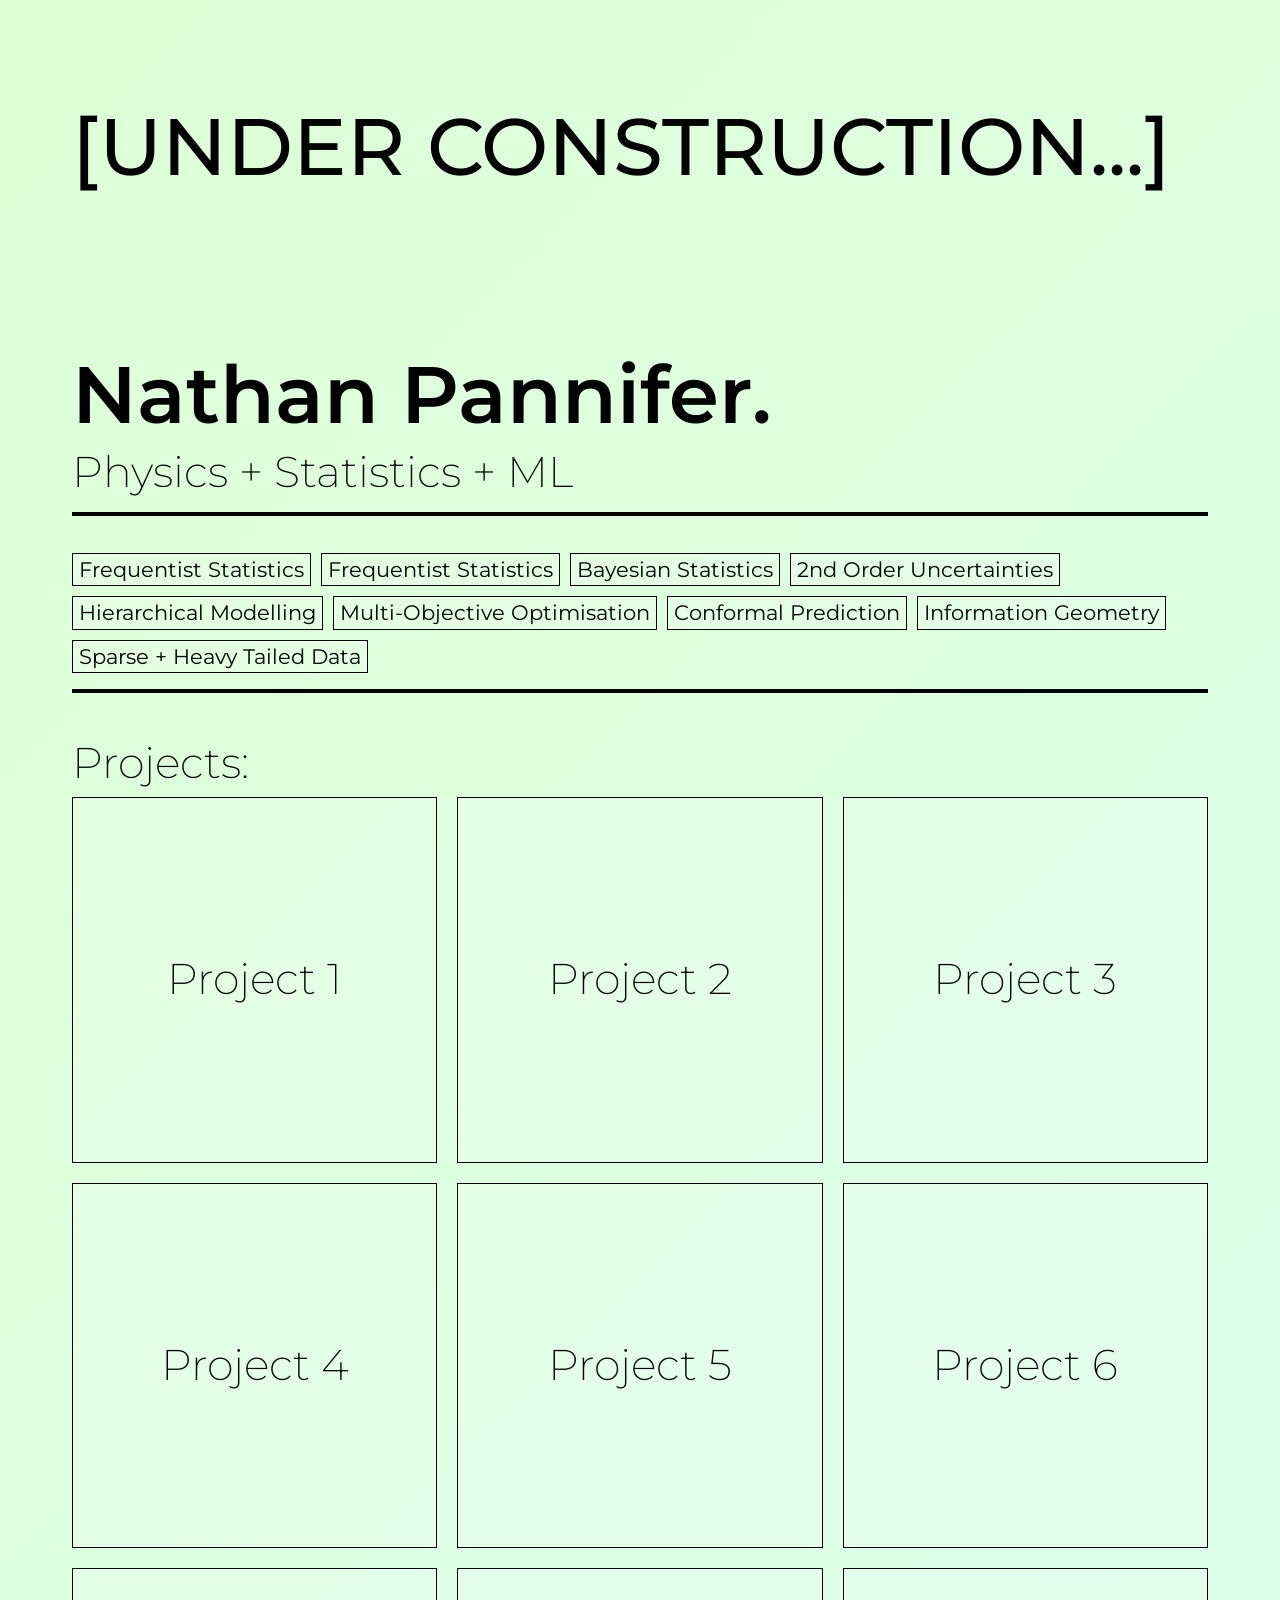
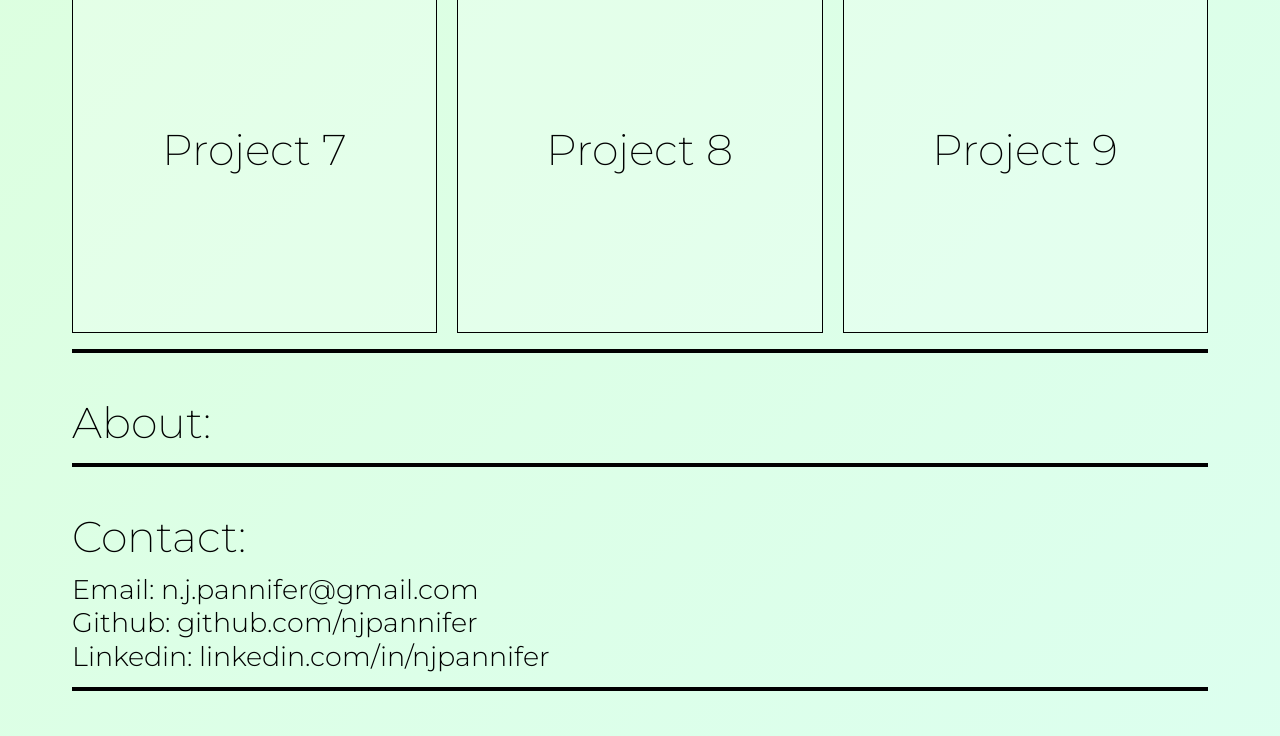
<file: index.html>
<!DOCTYPE html>
<html>

<head>
    <meta charset="UTF-8">
    <meta name="viewport" content="width=device-width, initial-scale=1.0">
    <link rel="stylesheet" href="style.css">
    <title>N. J. Pannifer</title>

    <link rel="preconnect" href="https://fonts.googleapis.com">
    <link rel="preconnect" href="https://fonts.gstatic.com" crossorigin>
    <link href="https://fonts.googleapis.com/css2?family=Montserrat:ital,wght@0,100..900;1,100..900&display=swap" rel="stylesheet">
</head>

<body>
    <div class="mainContent">
        <h2 class = "subTitle reveal" style = "font-weight: 500; font-size: 80px; padding-bottom: 160px;">[UNDER&nbspCONSTRUCTION...]</h2>

        <h1 class = "mainTitle reveal">Nathan Pannifer.</h1>
        <h2 class = "subTitle reveal">Physics&nbsp+ Statistics&nbsp+ ML</h2>

        <hr class = "reveal" style="padding: 10px;">

        <div class = "skillsList">
            <div class = "reveal">Frequentist Statistics</div>
            <div class = "reveal">Frequentist Statistics</div>
            <div class = "reveal">Bayesian Statistics</div>
            <div class = "reveal">2nd Order Uncertainties</div>
            <div class = "reveal">Hierarchical Modelling</div>
            <div class = "reveal">Multi-Objective Optimisation</div>
            <div class = "reveal">Conformal Prediction</div>
            <div class = "reveal">Information Geometry</div>
            <div class = "reveal">Sparse + Heavy Tailed Data</div>
        </div>
        <hr class = "reveal" style="padding: 10px;">

        <h2 class = "subTitle reveal">Projects:</h2>
        <div class="projectsContainer">
            <a class = "reveal" href="projects/project1.html">Project 1</a>
            <a class = "reveal" href="projects/project2.html">Project 2</a>
            <a class = "reveal" href="projects/project3.html">Project 3</a>
            <a class = "reveal" href="projects/project4.html">Project 4</a>
            <a class = "reveal" href="projects/project5.html">Project 5</a>
            <a class = "reveal" href="projects/project6.html">Project 6</a>
            <a class = "reveal" href="projects/project7.html">Project 7</a>
            <a class = "reveal" href="projects/project8.html">Project 8</a>
            <a class = "reveal" href="projects/project9.html">Project 9</a>
        </div>
        <hr class = "reveal" style="padding: 10px;">

        <h2 class = "subTitle reveal">About:</h2>
        <hr class = "reveal" style="padding: 10px;">

        <h2 class = "subTitle reveal" style = "padding-bottom: 10px;">Contact:</h2>
        <p class = "bodyText reveal">Email: n.j.pannifer@gmail.com</p>
        <p class = "bodyText reveal">Github: github.com/njpannifer</p>
        <p class = "bodyText reveal">Linkedin: linkedin.com/in/njpannifer</p>
        <hr class = "reveal" style="padding: 10px;">

    </div>

</body>

</html>
</file>
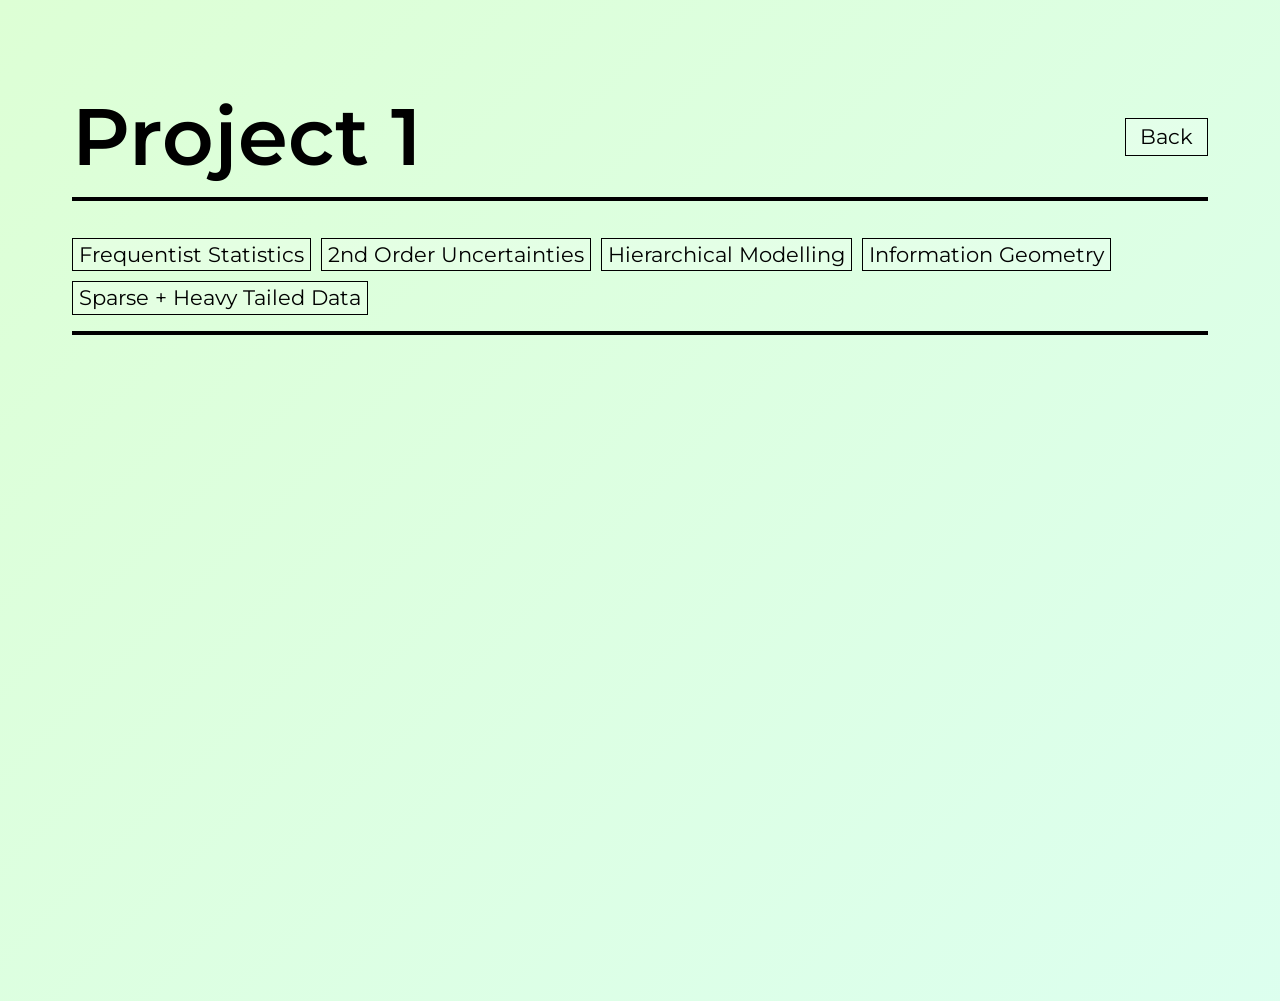
<file: projects/project1.html>
<!DOCTYPE html>
<html>

<head>
    <meta charset="UTF-8">
    <meta name="viewport" content="width=device-width, initial-scale=1.0">
    <link rel="stylesheet" href="../style.css">
    <title>Project 1 - N. J. Pannifer</title>

    <link rel="preconnect" href="https://fonts.googleapis.com">
    <link rel="preconnect" href="https://fonts.gstatic.com" crossorigin>
    <link href="https://fonts.googleapis.com/css2?family=Montserrat:ital,wght@0,100..900;1,100..900&display=swap" rel="stylesheet">
</head>

<body>
    <div class="mainContent">
        <div class="pageHeader">
            <h1 class = "mainTitle reveal">Project 1</h1>
            <a class="backLink reveal" href="../index.html">Back</a>
        </div>
        <hr class = "reveal" style="padding: 10px;">

        <div class = "skillsList">
            <div class = "reveal">Frequentist Statistics</div>
            <div class = "reveal">2nd Order Uncertainties</div>
            <div class = "reveal">Hierarchical Modelling</div>
            <div class = "reveal">Information Geometry</div>
            <div class = "reveal">Sparse + Heavy Tailed Data</div>
        </div>
        <hr class = "reveal" style="padding: 10px;">
    </div>

</body>

</html>
</file>
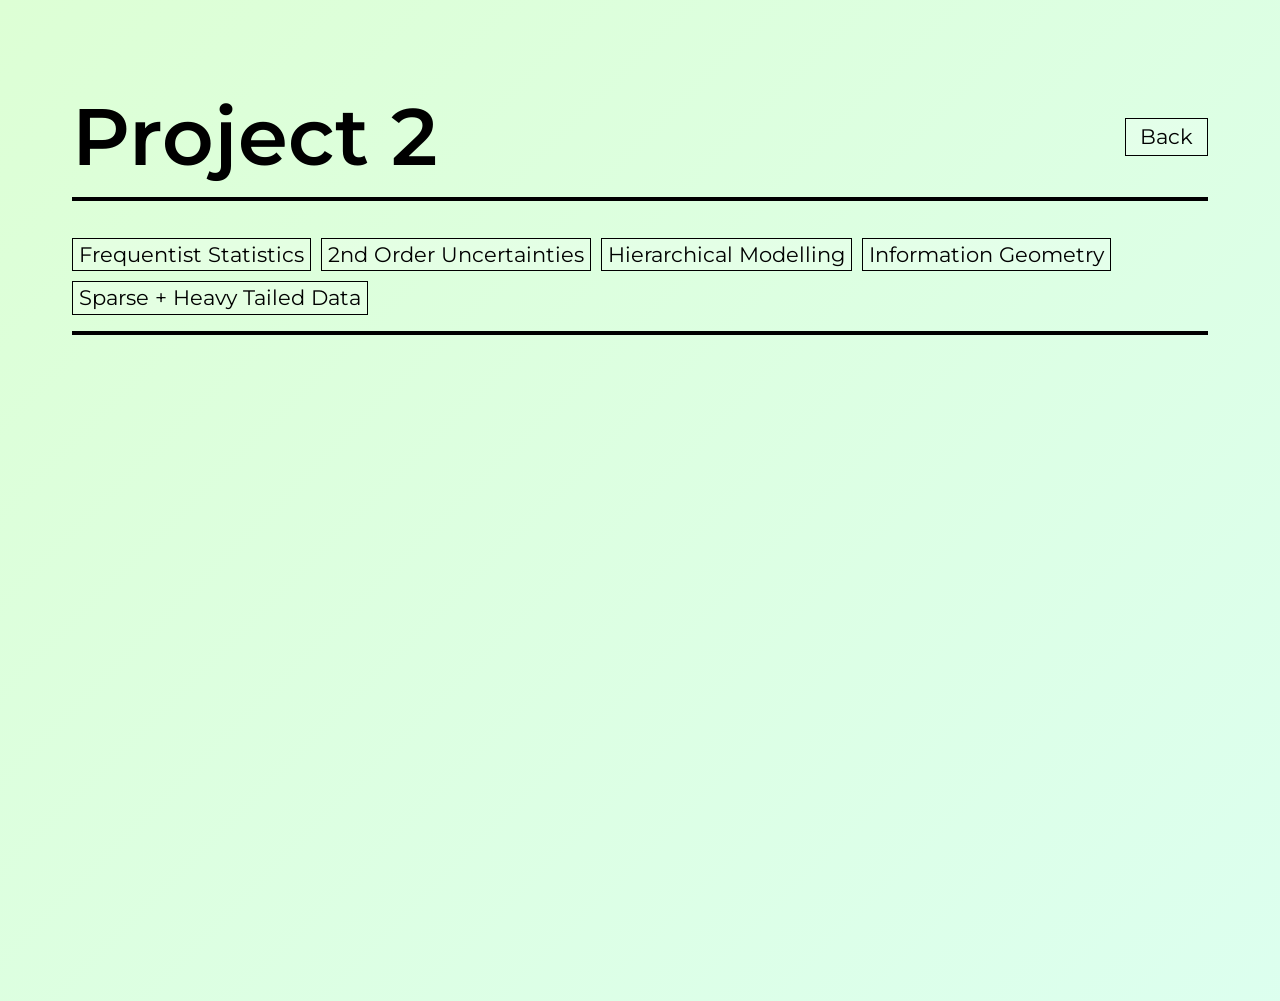
<file: projects/project2.html>
<!DOCTYPE html>
<html>

<head>
    <meta charset="UTF-8">
    <meta name="viewport" content="width=device-width, initial-scale=1.0">
    <link rel="stylesheet" href="../style.css">
    <title>Project 1 - N. J. Pannifer</title>

    <link rel="preconnect" href="https://fonts.googleapis.com">
    <link rel="preconnect" href="https://fonts.gstatic.com" crossorigin>
    <link href="https://fonts.googleapis.com/css2?family=Montserrat:ital,wght@0,100..900;1,100..900&display=swap" rel="stylesheet">
</head>

<body>
    <div class="mainContent">
        <div class="pageHeader">
            <h1 class = "mainTitle reveal">Project 2</h1>
            <a class="backLink reveal" href="../index.html">Back</a>
        </div>
        <hr class = "reveal" style="padding: 10px;">

        <div class = "skillsList">
            <div class = "reveal">Frequentist Statistics</div>
            <div class = "reveal">2nd Order Uncertainties</div>
            <div class = "reveal">Hierarchical Modelling</div>
            <div class = "reveal">Information Geometry</div>
            <div class = "reveal">Sparse + Heavy Tailed Data</div>
        </div>
        <hr class = "reveal" style="padding: 10px;">
    </div>

</body>

</html>
</file>
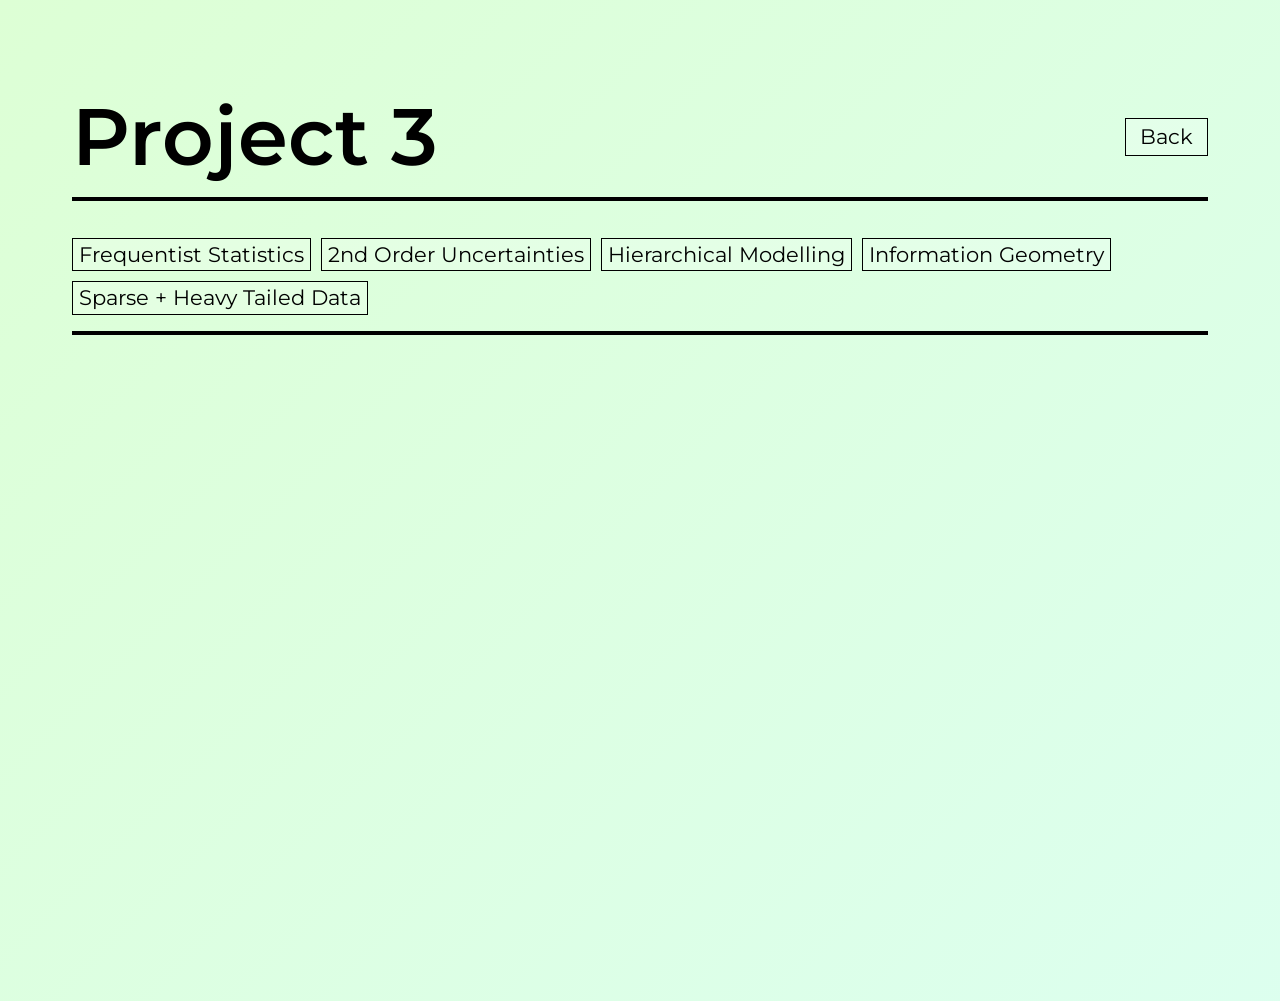
<file: projects/project3.html>
<!DOCTYPE html>
<html>

<head>
    <meta charset="UTF-8">
    <meta name="viewport" content="width=device-width, initial-scale=1.0">
    <link rel="stylesheet" href="../style.css">
    <title>Project 1 - N. J. Pannifer</title>

    <link rel="preconnect" href="https://fonts.googleapis.com">
    <link rel="preconnect" href="https://fonts.gstatic.com" crossorigin>
    <link href="https://fonts.googleapis.com/css2?family=Montserrat:ital,wght@0,100..900;1,100..900&display=swap" rel="stylesheet">
</head>

<body>
    <div class="mainContent">
        <div class="pageHeader">
            <h1 class = "mainTitle reveal">Project 3</h1>
            <a class="backLink reveal" href="../index.html">Back</a>
        </div>
        <hr class = "reveal" style="padding: 10px;">

        <div class = "skillsList">
            <div class = "reveal">Frequentist Statistics</div>
            <div class = "reveal">2nd Order Uncertainties</div>
            <div class = "reveal">Hierarchical Modelling</div>
            <div class = "reveal">Information Geometry</div>
            <div class = "reveal">Sparse + Heavy Tailed Data</div>
        </div>
        <hr class = "reveal" style="padding: 10px;">
    </div>

</body>

</html>
</file>
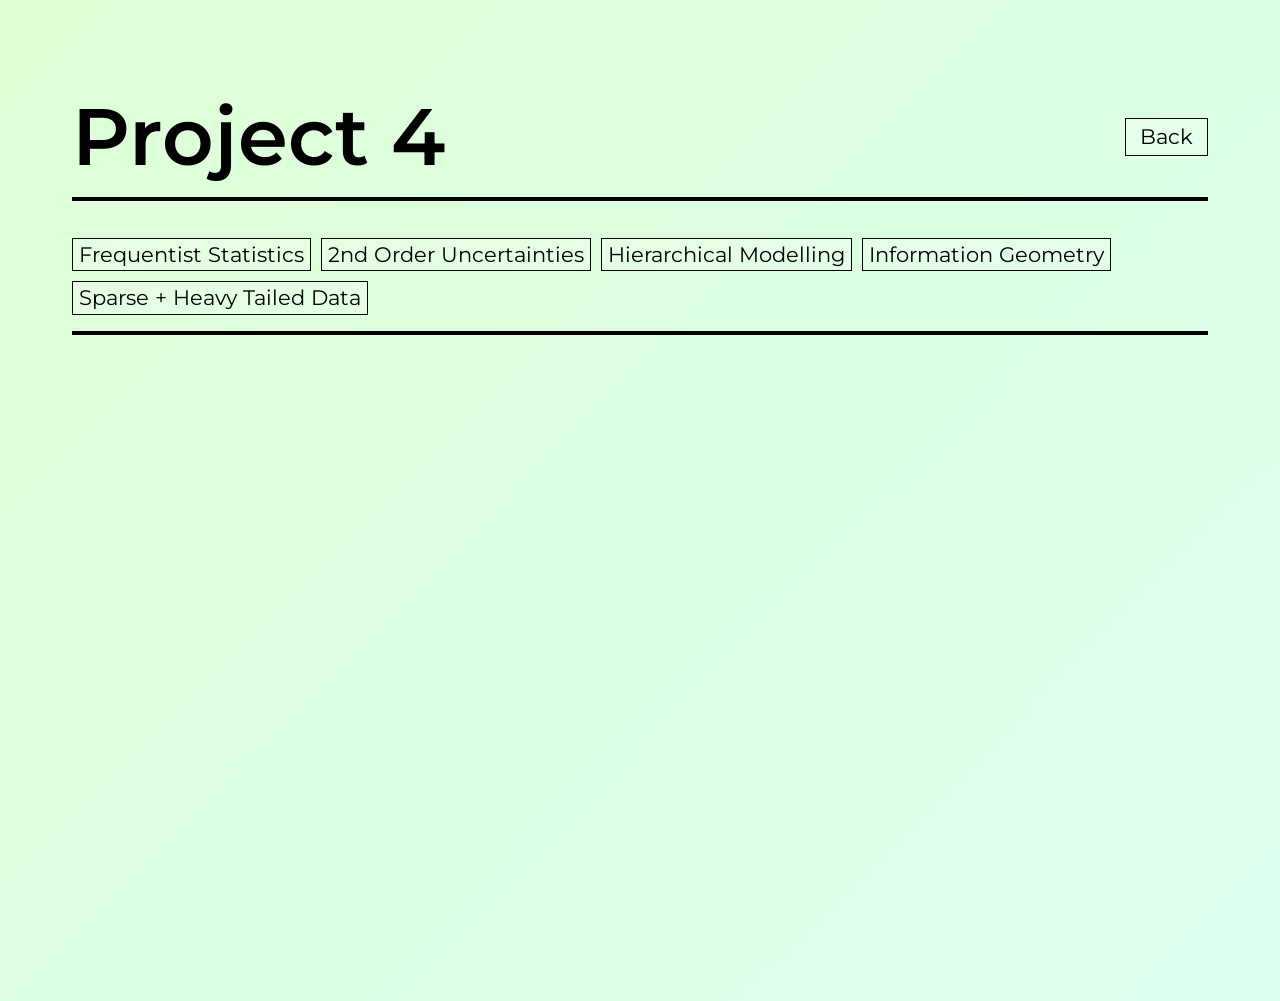
<file: projects/project4.html>
<!DOCTYPE html>
<html>

<head>
    <meta charset="UTF-8">
    <meta name="viewport" content="width=device-width, initial-scale=1.0">
    <link rel="stylesheet" href="../style.css">
    <title>Project 1 - N. J. Pannifer</title>

    <link rel="preconnect" href="https://fonts.googleapis.com">
    <link rel="preconnect" href="https://fonts.gstatic.com" crossorigin>
    <link href="https://fonts.googleapis.com/css2?family=Montserrat:ital,wght@0,100..900;1,100..900&display=swap" rel="stylesheet">
</head>

<body>
    <div class="mainContent">
        <div class="pageHeader">
            <h1 class = "mainTitle reveal">Project 4</h1>
            <a class="backLink reveal" href="../index.html">Back</a>
        </div>
        <hr class = "reveal" style="padding: 10px;">

        <div class = "skillsList">
            <div class = "reveal">Frequentist Statistics</div>
            <div class = "reveal">2nd Order Uncertainties</div>
            <div class = "reveal">Hierarchical Modelling</div>
            <div class = "reveal">Information Geometry</div>
            <div class = "reveal">Sparse + Heavy Tailed Data</div>
        </div>
        <hr class = "reveal" style="padding: 10px;">
    </div>

</body>

</html>
</file>
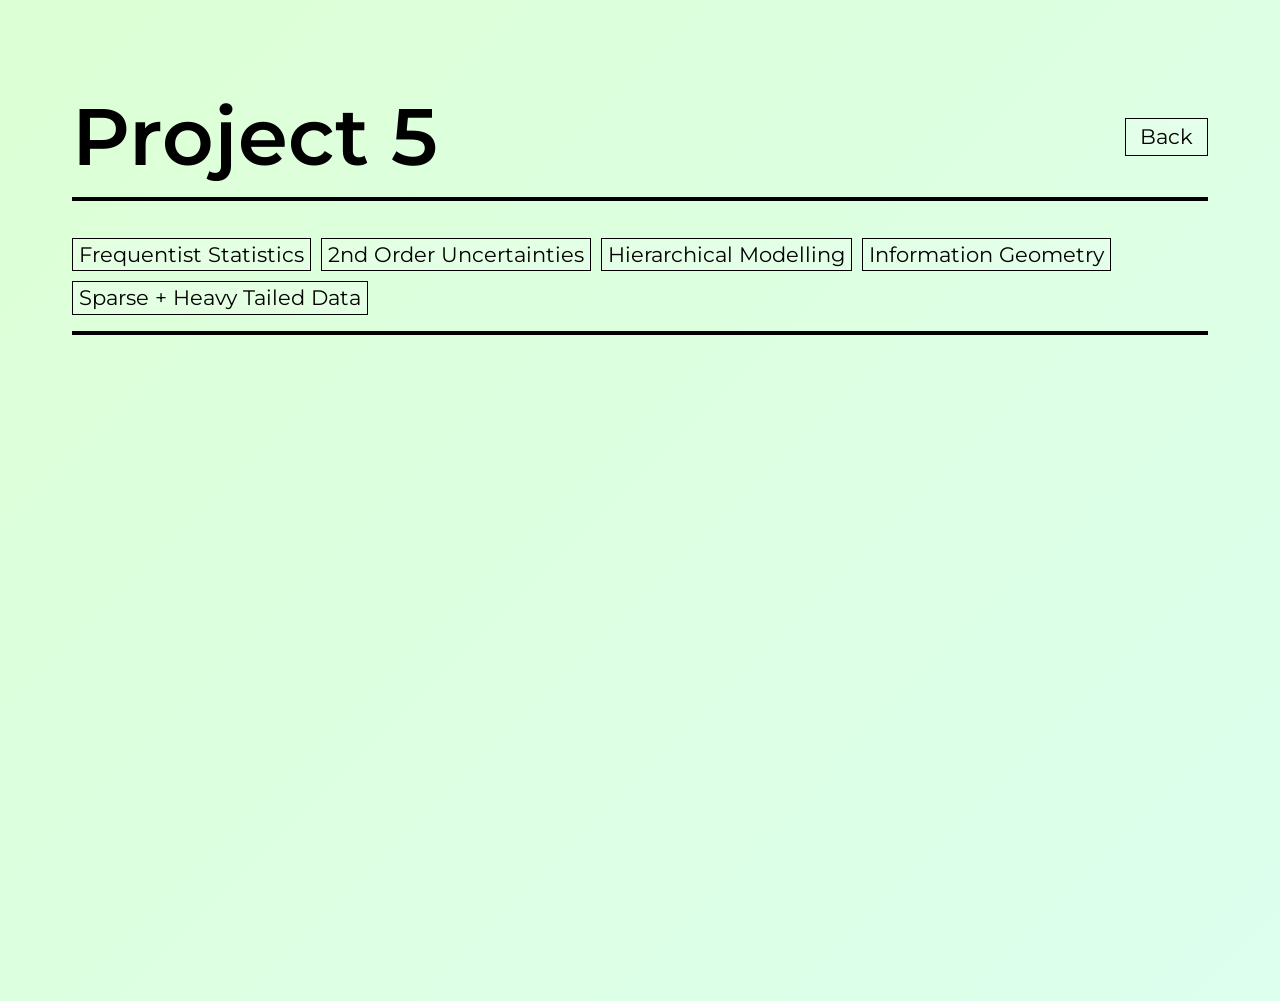
<file: projects/project5.html>
<!DOCTYPE html>
<html>

<head>
    <meta charset="UTF-8">
    <meta name="viewport" content="width=device-width, initial-scale=1.0">
    <link rel="stylesheet" href="../style.css">
    <title>Project 1 - N. J. Pannifer</title>

    <link rel="preconnect" href="https://fonts.googleapis.com">
    <link rel="preconnect" href="https://fonts.gstatic.com" crossorigin>
    <link href="https://fonts.googleapis.com/css2?family=Montserrat:ital,wght@0,100..900;1,100..900&display=swap" rel="stylesheet">
</head>

<body>
    <div class="mainContent">
        <div class="pageHeader">
            <h1 class = "mainTitle reveal">Project 5</h1>
            <a class="backLink reveal" href="../index.html">Back</a>
        </div>
        <hr class = "reveal" style="padding: 10px;">

        <div class = "skillsList">
            <div class = "reveal">Frequentist Statistics</div>
            <div class = "reveal">2nd Order Uncertainties</div>
            <div class = "reveal">Hierarchical Modelling</div>
            <div class = "reveal">Information Geometry</div>
            <div class = "reveal">Sparse + Heavy Tailed Data</div>
        </div>
        <hr class = "reveal" style="padding: 10px;">
    </div>

</body>

</html>
</file>
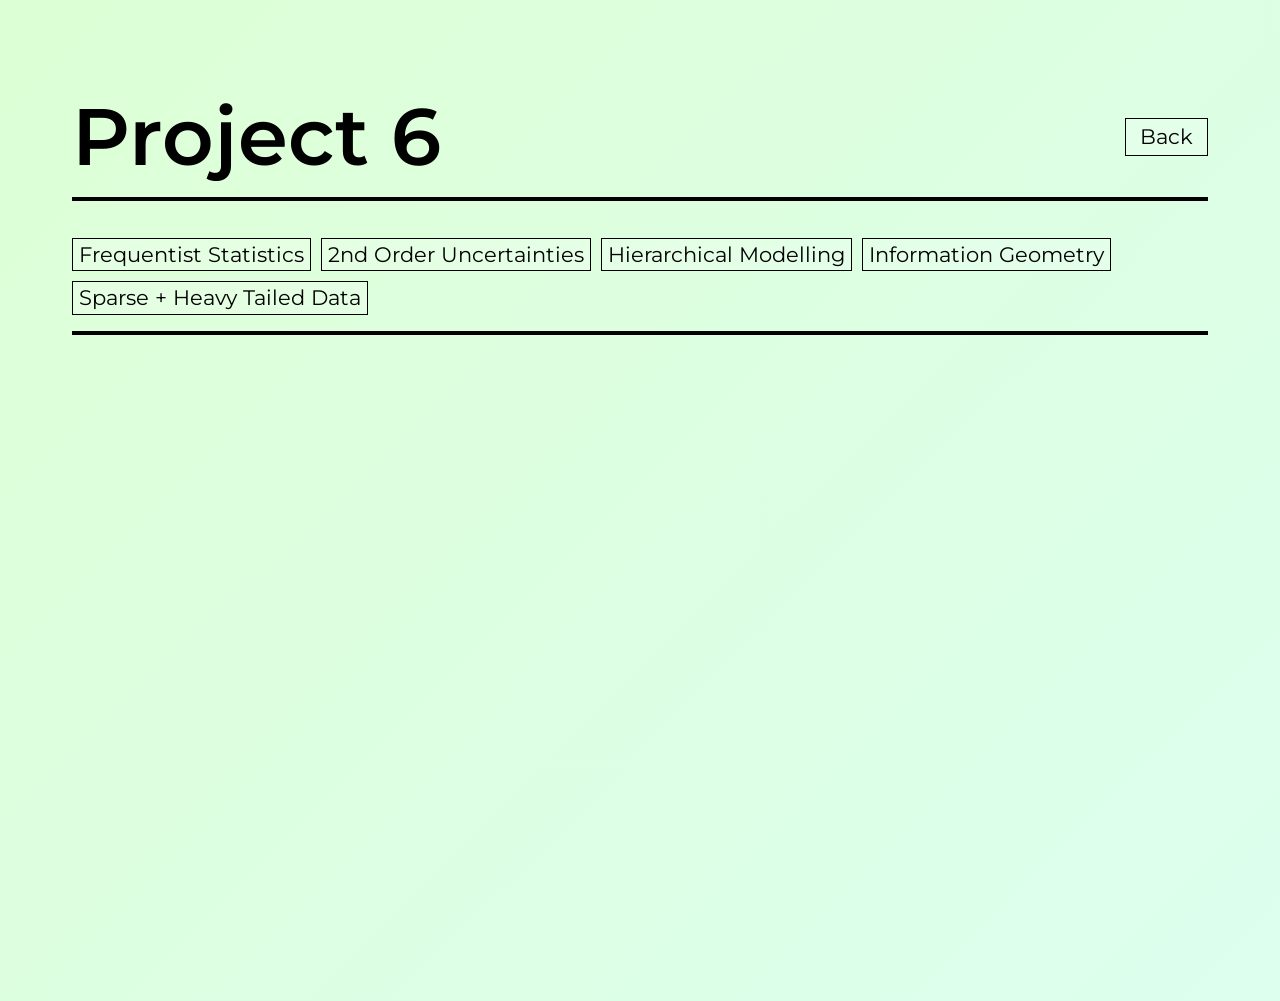
<file: projects/project6.html>
<!DOCTYPE html>
<html>

<head>
    <meta charset="UTF-8">
    <meta name="viewport" content="width=device-width, initial-scale=1.0">
    <link rel="stylesheet" href="../style.css">
    <title>Project 1 - N. J. Pannifer</title>

    <link rel="preconnect" href="https://fonts.googleapis.com">
    <link rel="preconnect" href="https://fonts.gstatic.com" crossorigin>
    <link href="https://fonts.googleapis.com/css2?family=Montserrat:ital,wght@0,100..900;1,100..900&display=swap" rel="stylesheet">
</head>

<body>
    <div class="mainContent">
        <div class="pageHeader">
            <h1 class = "mainTitle reveal">Project 6</h1>
            <a class="backLink reveal" href="../index.html">Back</a>
        </div>
        <hr class = "reveal" style="padding: 10px;">

        <div class = "skillsList">
            <div class = "reveal">Frequentist Statistics</div>
            <div class = "reveal">2nd Order Uncertainties</div>
            <div class = "reveal">Hierarchical Modelling</div>
            <div class = "reveal">Information Geometry</div>
            <div class = "reveal">Sparse + Heavy Tailed Data</div>
        </div>
        <hr class = "reveal" style="padding: 10px;">
    </div>

</body>

</html>
</file>
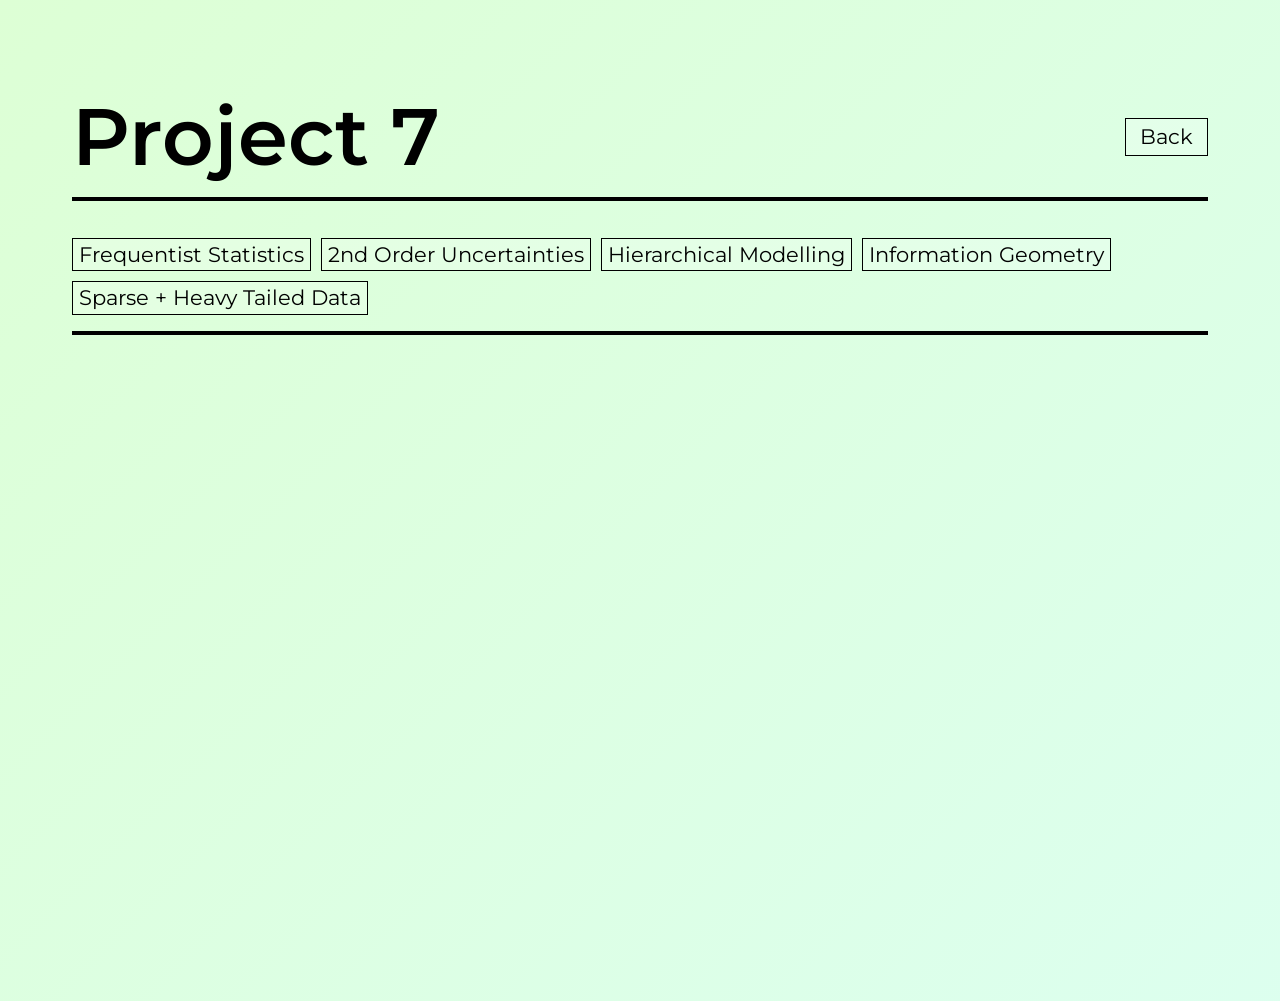
<file: projects/project7.html>
<!DOCTYPE html>
<html>

<head>
    <meta charset="UTF-8">
    <meta name="viewport" content="width=device-width, initial-scale=1.0">
    <link rel="stylesheet" href="../style.css">
    <title>Project 1 - N. J. Pannifer</title>

    <link rel="preconnect" href="https://fonts.googleapis.com">
    <link rel="preconnect" href="https://fonts.gstatic.com" crossorigin>
    <link href="https://fonts.googleapis.com/css2?family=Montserrat:ital,wght@0,100..900;1,100..900&display=swap" rel="stylesheet">
</head>

<body>
    <div class="mainContent">
        <div class="pageHeader">
            <h1 class = "mainTitle reveal">Project 7</h1>
            <a class="backLink reveal" href="../index.html">Back</a>
        </div>
        <hr class = "reveal" style="padding: 10px;">

        <div class = "skillsList">
            <div class = "reveal">Frequentist Statistics</div>
            <div class = "reveal">2nd Order Uncertainties</div>
            <div class = "reveal">Hierarchical Modelling</div>
            <div class = "reveal">Information Geometry</div>
            <div class = "reveal">Sparse + Heavy Tailed Data</div>
        </div>
        <hr class = "reveal" style="padding: 10px;">
    </div>

</body>

</html>
</file>
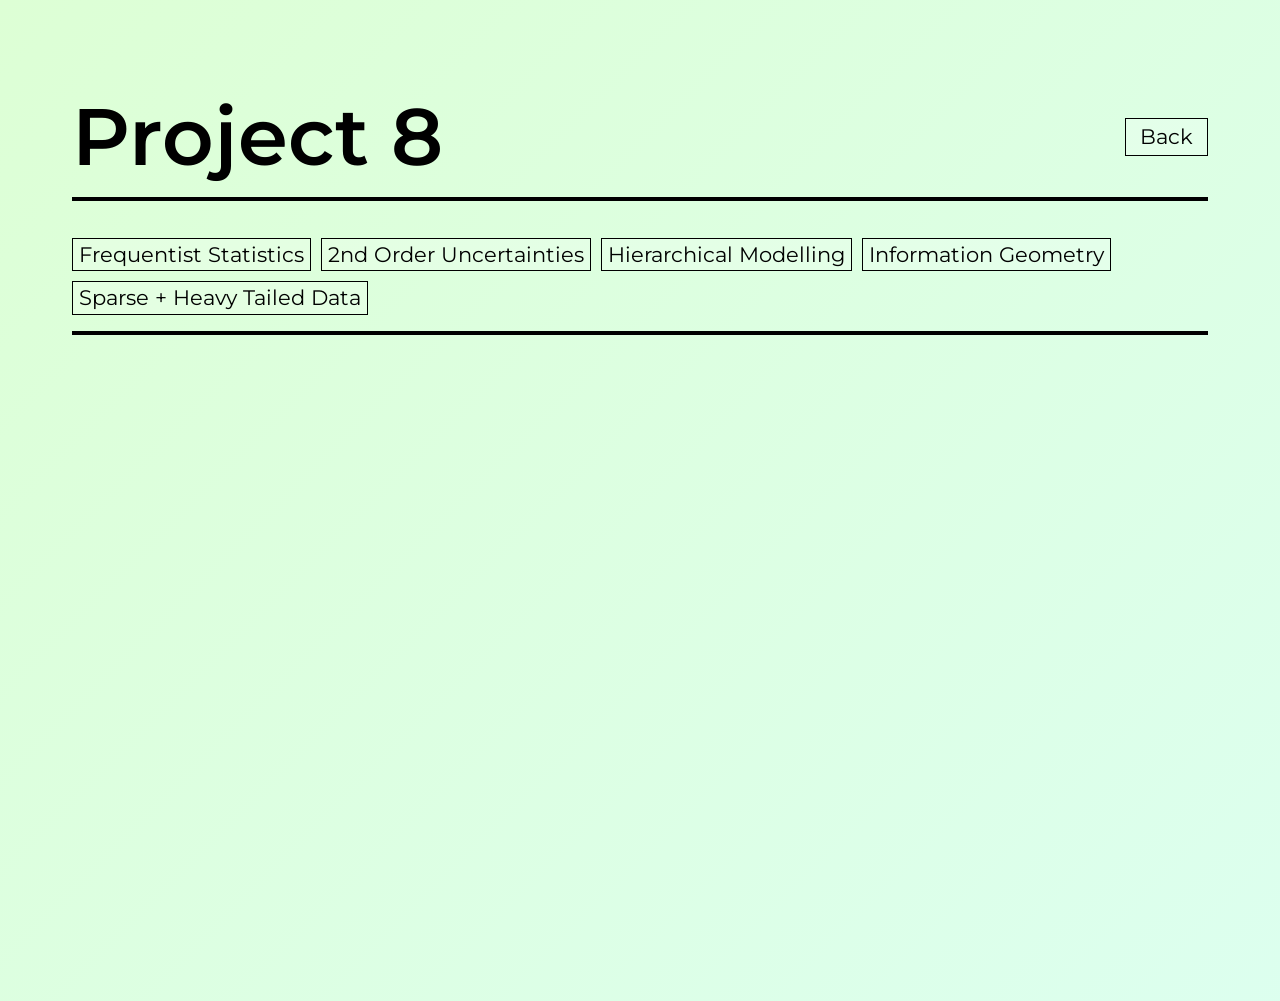
<file: projects/project8.html>
<!DOCTYPE html>
<html>

<head>
    <meta charset="UTF-8">
    <meta name="viewport" content="width=device-width, initial-scale=1.0">
    <link rel="stylesheet" href="../style.css">
    <title>Project 1 - N. J. Pannifer</title>

    <link rel="preconnect" href="https://fonts.googleapis.com">
    <link rel="preconnect" href="https://fonts.gstatic.com" crossorigin>
    <link href="https://fonts.googleapis.com/css2?family=Montserrat:ital,wght@0,100..900;1,100..900&display=swap" rel="stylesheet">
</head>

<body>
    <div class="mainContent">
        <div class="pageHeader">
            <h1 class = "mainTitle reveal">Project 8</h1>
            <a class="backLink reveal" href="../index.html">Back</a>
        </div>
        <hr class = "reveal" style="padding: 10px;">

        <div class = "skillsList">
            <div class = "reveal">Frequentist Statistics</div>
            <div class = "reveal">2nd Order Uncertainties</div>
            <div class = "reveal">Hierarchical Modelling</div>
            <div class = "reveal">Information Geometry</div>
            <div class = "reveal">Sparse + Heavy Tailed Data</div>
        </div>
        <hr class = "reveal" style="padding: 10px;">
    </div>

</body>

</html>
</file>
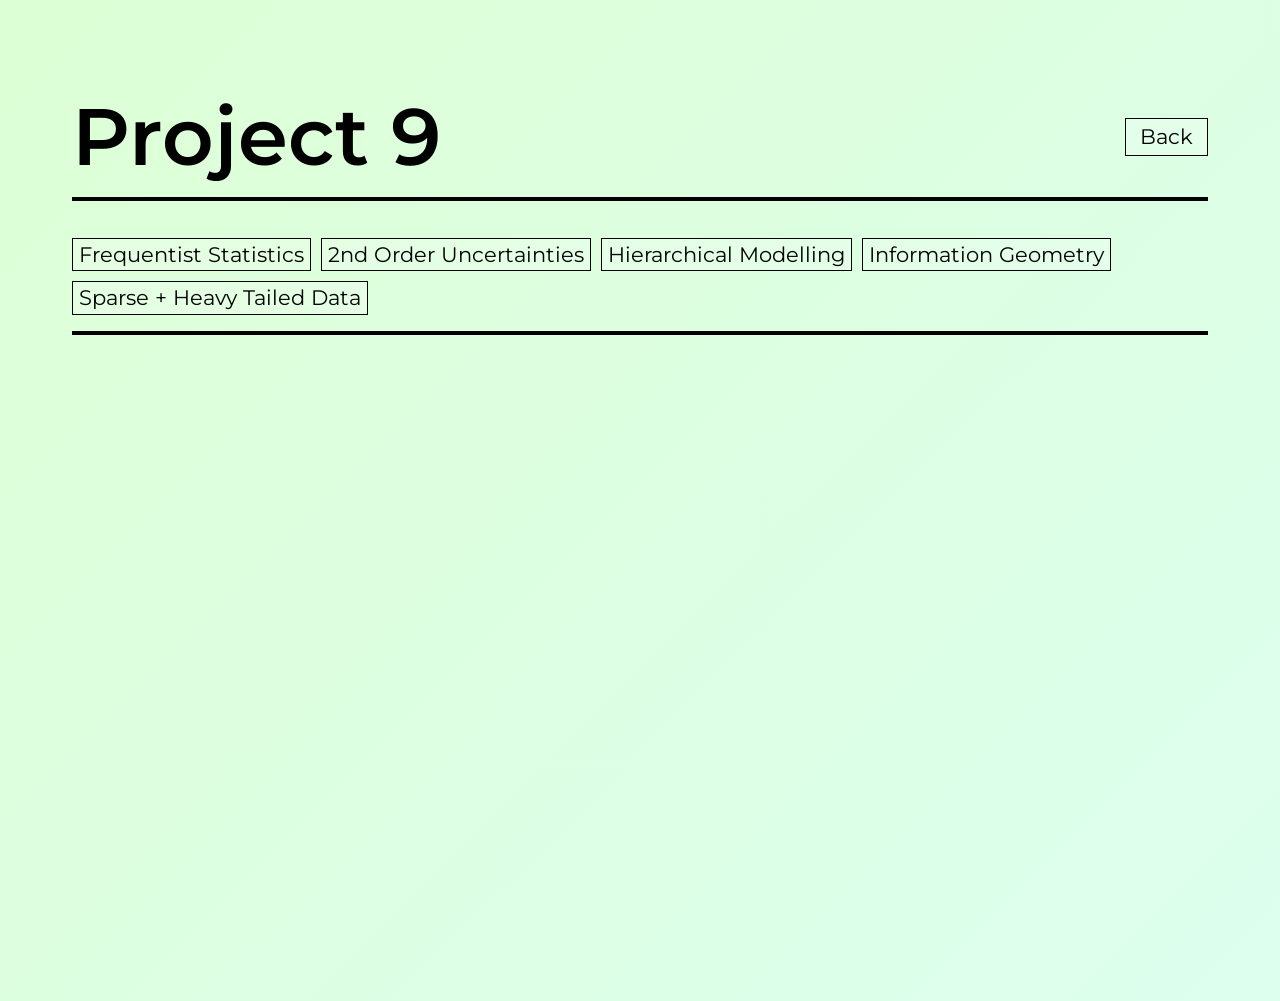
<file: projects/project9.html>
<!DOCTYPE html>
<html>

<head>
    <meta charset="UTF-8">
    <meta name="viewport" content="width=device-width, initial-scale=1.0">
    <link rel="stylesheet" href="../style.css">
    <title>Project 1 - N. J. Pannifer</title>

    <link rel="preconnect" href="https://fonts.googleapis.com">
    <link rel="preconnect" href="https://fonts.gstatic.com" crossorigin>
    <link href="https://fonts.googleapis.com/css2?family=Montserrat:ital,wght@0,100..900;1,100..900&display=swap" rel="stylesheet">
</head>

<body>
    <div class="mainContent">
        <div class="pageHeader">
            <h1 class = "mainTitle reveal">Project 9</h1>
            <a class="backLink reveal" href="../index.html">Back</a>
        </div>
        <hr class = "reveal" style="padding: 10px;">

        <div class = "skillsList">
            <div class = "reveal">Frequentist Statistics</div>
            <div class = "reveal">2nd Order Uncertainties</div>
            <div class = "reveal">Hierarchical Modelling</div>
            <div class = "reveal">Information Geometry</div>
            <div class = "reveal">Sparse + Heavy Tailed Data</div>
        </div>
        <hr class = "reveal" style="padding: 10px;">
    </div>

</body>

</html>
</file>
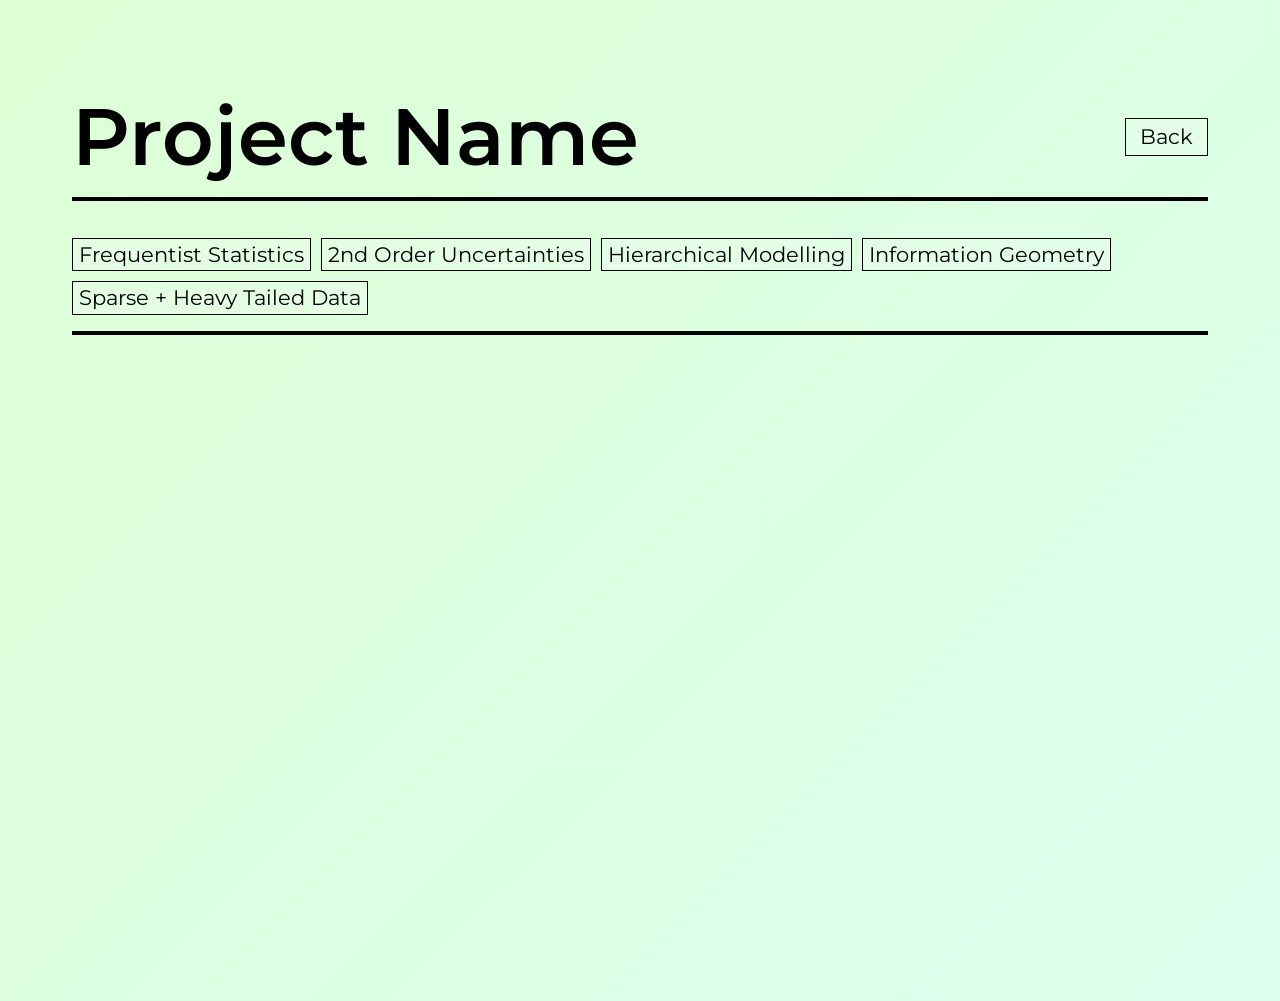
<file: projects/project_TEMPLATE.html>
<!DOCTYPE html>
<html>

<head>
    <meta charset="UTF-8">
    <meta name="viewport" content="width=device-width, initial-scale=1.0">
    <link rel="stylesheet" href="../style.css">
    <title>Project 1 - N. J. Pannifer</title>

    <link rel="preconnect" href="https://fonts.googleapis.com">
    <link rel="preconnect" href="https://fonts.gstatic.com" crossorigin>
    <link href="https://fonts.googleapis.com/css2?family=Montserrat:ital,wght@0,100..900;1,100..900&display=swap" rel="stylesheet">
</head>

<body>
    <div class="mainContent">
        <div class="pageHeader">
            <h1 class = "mainTitle reveal">Project Name</h1>
            <a class="backLink reveal" href="../index.html">Back</a>
        </div>
        <hr class = "reveal" style="padding: 10px;">

        <div class = "skillsList">
            <div class = "reveal">Frequentist Statistics</div>
            <div class = "reveal">2nd Order Uncertainties</div>
            <div class = "reveal">Hierarchical Modelling</div>
            <div class = "reveal">Information Geometry</div>
            <div class = "reveal">Sparse + Heavy Tailed Data</div>
        </div>
        <hr class = "reveal" style="padding: 10px;">
    </div>

</body>

</html>
</file>
<file: style.css>
body {
  background: linear-gradient(-45deg, #fed9e7, #dff6ff, #dcfff7, #ddffd5);
  background-size: 400% 400%;
  animation: gradient 15s ease infinite;  

  display: flex;
  flex-wrap: nowrap;
  flex-direction: column;
  justify-content: flex-start;
  align-items: flex-start;
  padding-left: min(80px, 5%);
  padding-right: min(80px, 5%);
  padding-top: 85px;
  min-height: 100vh
  
}
@keyframes gradient {
	0% {
		background-position: 0% 50%;
	}
	50% {
		background-position: 100% 50%;
	}
	100% {
		background-position: 0% 50%;
	}
}

.intro {
    display: flex;
    flex-direction: column;
    align-items: flex-start;
    width: fit-content;
}

.mainContent {
    display: flex;
    flex-direction: column;
    align-items: flex-start;
    align-self: stretch;
}

.mainTitle, .subTitle, .bodyText{
    font-family: "Montserrat", sans-serif;
    font-optical-sizing: auto;
    font-style: normal;
    line-height: 1.1;
    margin: 0;
}

.mainTitle{
    color: #000000;
    font-size: 60pt;
    font-weight: 600;
}

.subTitle{
    font-size: 32pt;
    font-weight: 200;
    margin-top: 10px;
}

.bodyText{
    font-size: 20pt;
    font-weight: 300;
    margin-top: 4px;
}

hr {
    display: block;
    align-self: stretch;
    height: 1px;
    border: 0;
    border-top: 4px solid #000000;
    margin: 1em 0;
    padding: 0px;
}




.projectsContainer {
    display: grid;
    align-self: stretch;
    grid-template-columns: repeat(auto-fit, minmax(300px, 1fr));
    gap: 20px;
    padding-top: 10px;
}

.projectsContainer div,
.projectsContainer a {
    box-sizing: border-box;
    aspect-ratio: 1 / 1;
    overflow: hidden;
    border: 1px solid black;
    padding: 10px;
    text-align: center;
    text-decoration: none;
    display: flex;
    align-items: center;
    justify-content: center;

    background-color: rgba(255, 255, 255, 0.20);

    font-family: "Montserrat", sans-serif;
    color: black;
    font-optical-sizing: auto;
    font-style: normal;
    line-height: 1.1;
    font-size: 32pt;
    font-weight: 200;

    transition: background-color 0.5s;
}

.projectsContainer div:hover,
.projectsContainer a:hover {
    background-color: black;
    color: #e8fffa;
}




.skillsList{
  display: flex;
  flex-direction: row;
  flex-wrap: wrap;
  justify-content: flex-start;
  gap: 10px;

}

.skillsList div{
    border: 1px solid black;
    text-align: center;

    background: rgba(255, 255, 255, 0.20);
    

    font-family: "Montserrat", sans-serif;
    font-optical-sizing: auto;
    line-height: 1.1;
    font-size: 16pt;
    font-weight: 400;
    padding-left: 6px;
    padding-right: 6px;
    padding-top: 4px;
    padding-bottom: 4px;

    white-space: nowrap;
    overflow: hidden;
    text-overflow: ellipsis;
}

.pageHeader {
    display: flex;
    align-items: center;
    justify-content: space-between;
    align-self: stretch;
    gap: 20px;
}

.backLink {
    border: 1px solid black;
    background-color: rgba(255, 255, 255, 0.20);
    color: black;
    text-decoration: none;

    font-family: "Montserrat", sans-serif;
    font-optical-sizing: auto;
    line-height: 1.1;
    font-size: 16pt;
    font-weight: 400;
    padding: 6px 14px;
    white-space: nowrap;

    transition: background-color 0.5s;
}

.backLink:hover {
    background-color: black;
    color: #e8fffa;
}


.reveal {
    opacity: 0;
    transform: translateY(18px);
    animation: reveal 0.7s cubic-bezier(0.22, 1, 0.36, 1) forwards;
}

.reveal:nth-child(1) {animation-delay: 0.1s;}
.reveal:nth-child(2) {animation-delay: 0.2s;}
.reveal:nth-child(3) {animation-delay: 0.3s;}
.reveal:nth-child(4) {animation-delay: 0.4s;}
.reveal:nth-child(5) {animation-delay: 0.2s;}
.reveal:nth-child(6) {animation-delay: 0.3s;}
.reveal:nth-child(7) {animation-delay: 0.4s;}
.reveal:nth-child(8) {animation-delay: 0.5s;}
.reveal:nth-child(9) {animation-delay: 0.3s;}
.reveal:nth-child(10) {animation-delay: 0.2s;}
.reveal:nth-child(11) {animation-delay: 0.5s;}
.reveal:nth-child(12) {animation-delay: 0.6s;}
.reveal:nth-child(13) {animation-delay: 0.4s;}
.reveal:nth-child(14) {animation-delay: 0.5s;}
.reveal:nth-child(15) {animation-delay: 0.6s;}
.reveal:nth-child(16) {animation-delay: 0.7s;}



@keyframes reveal {
    to {
        opacity: 1;
        transform: translateY(0);
    }
}

@media (prefers-reduced-motion: reduce) {
    .reveal {
        animation: none;
        opacity: 1;
        transform: none;
    }
}
</file>
